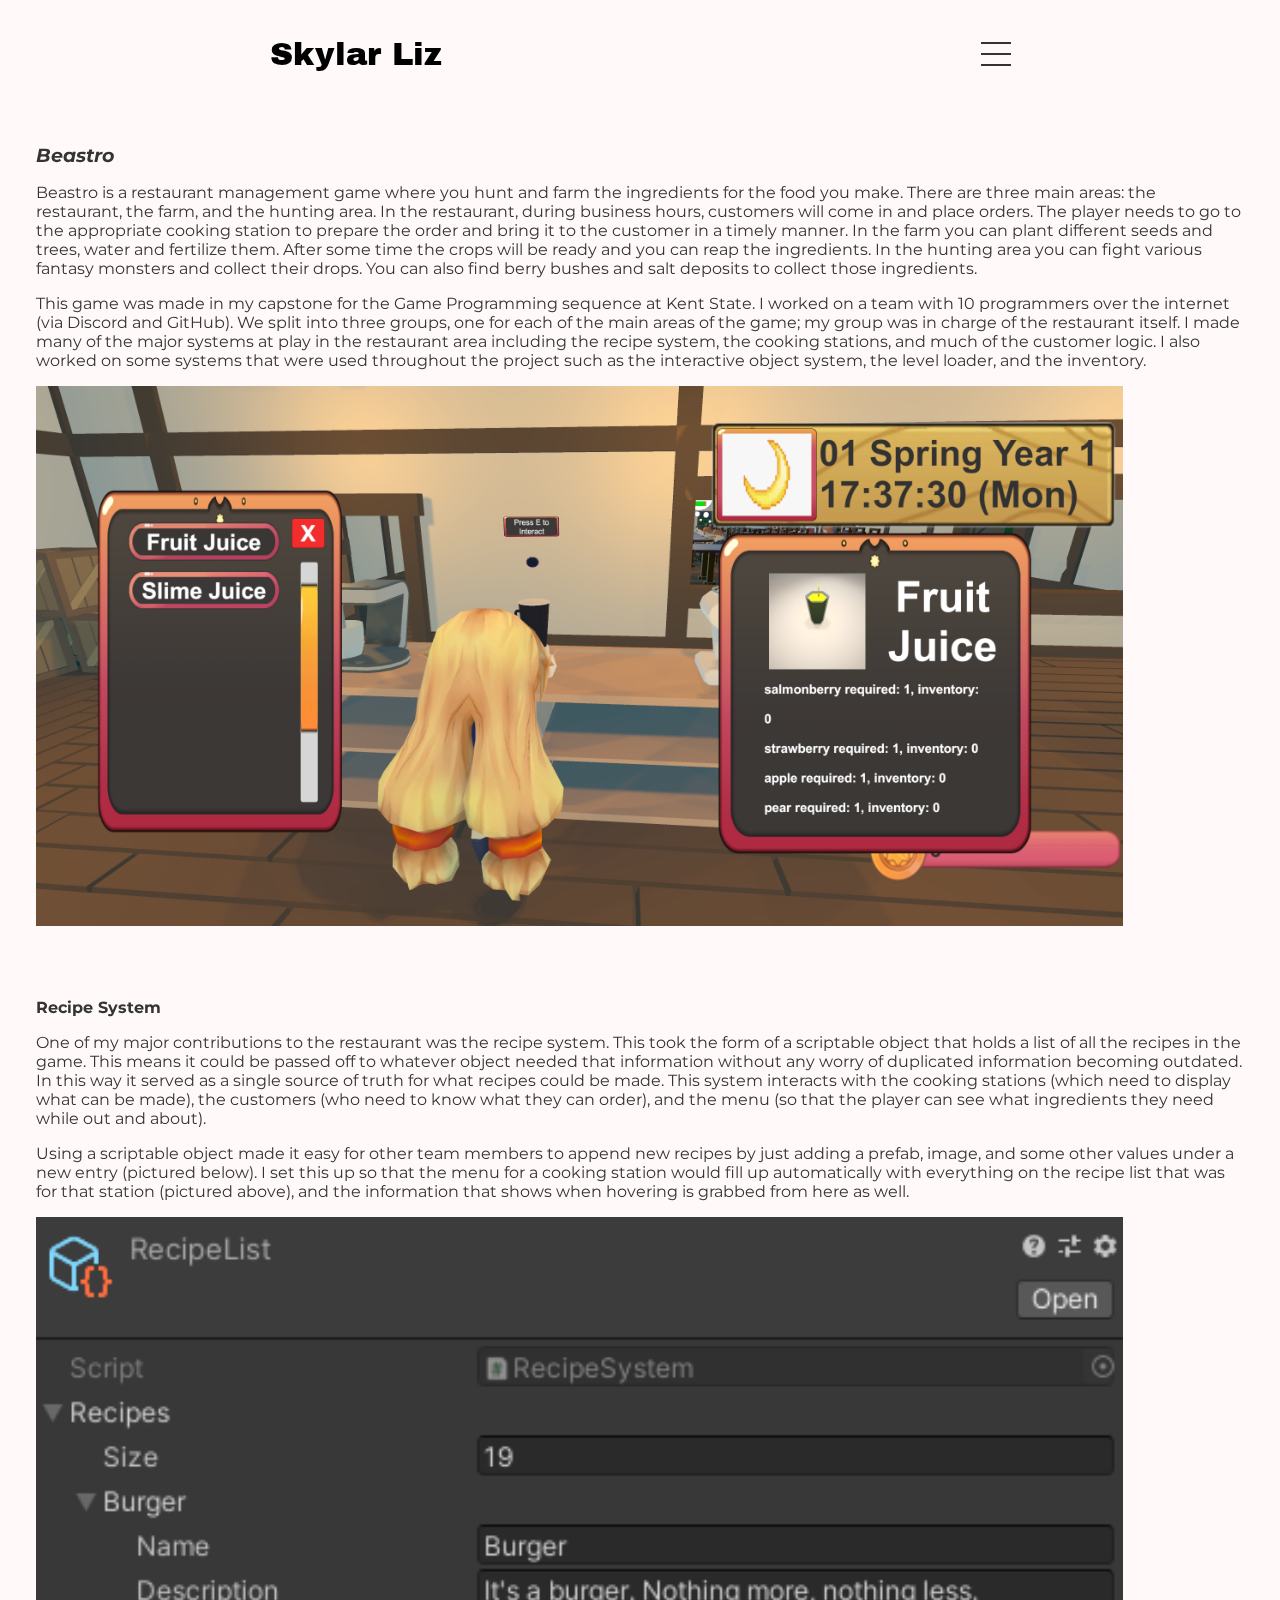
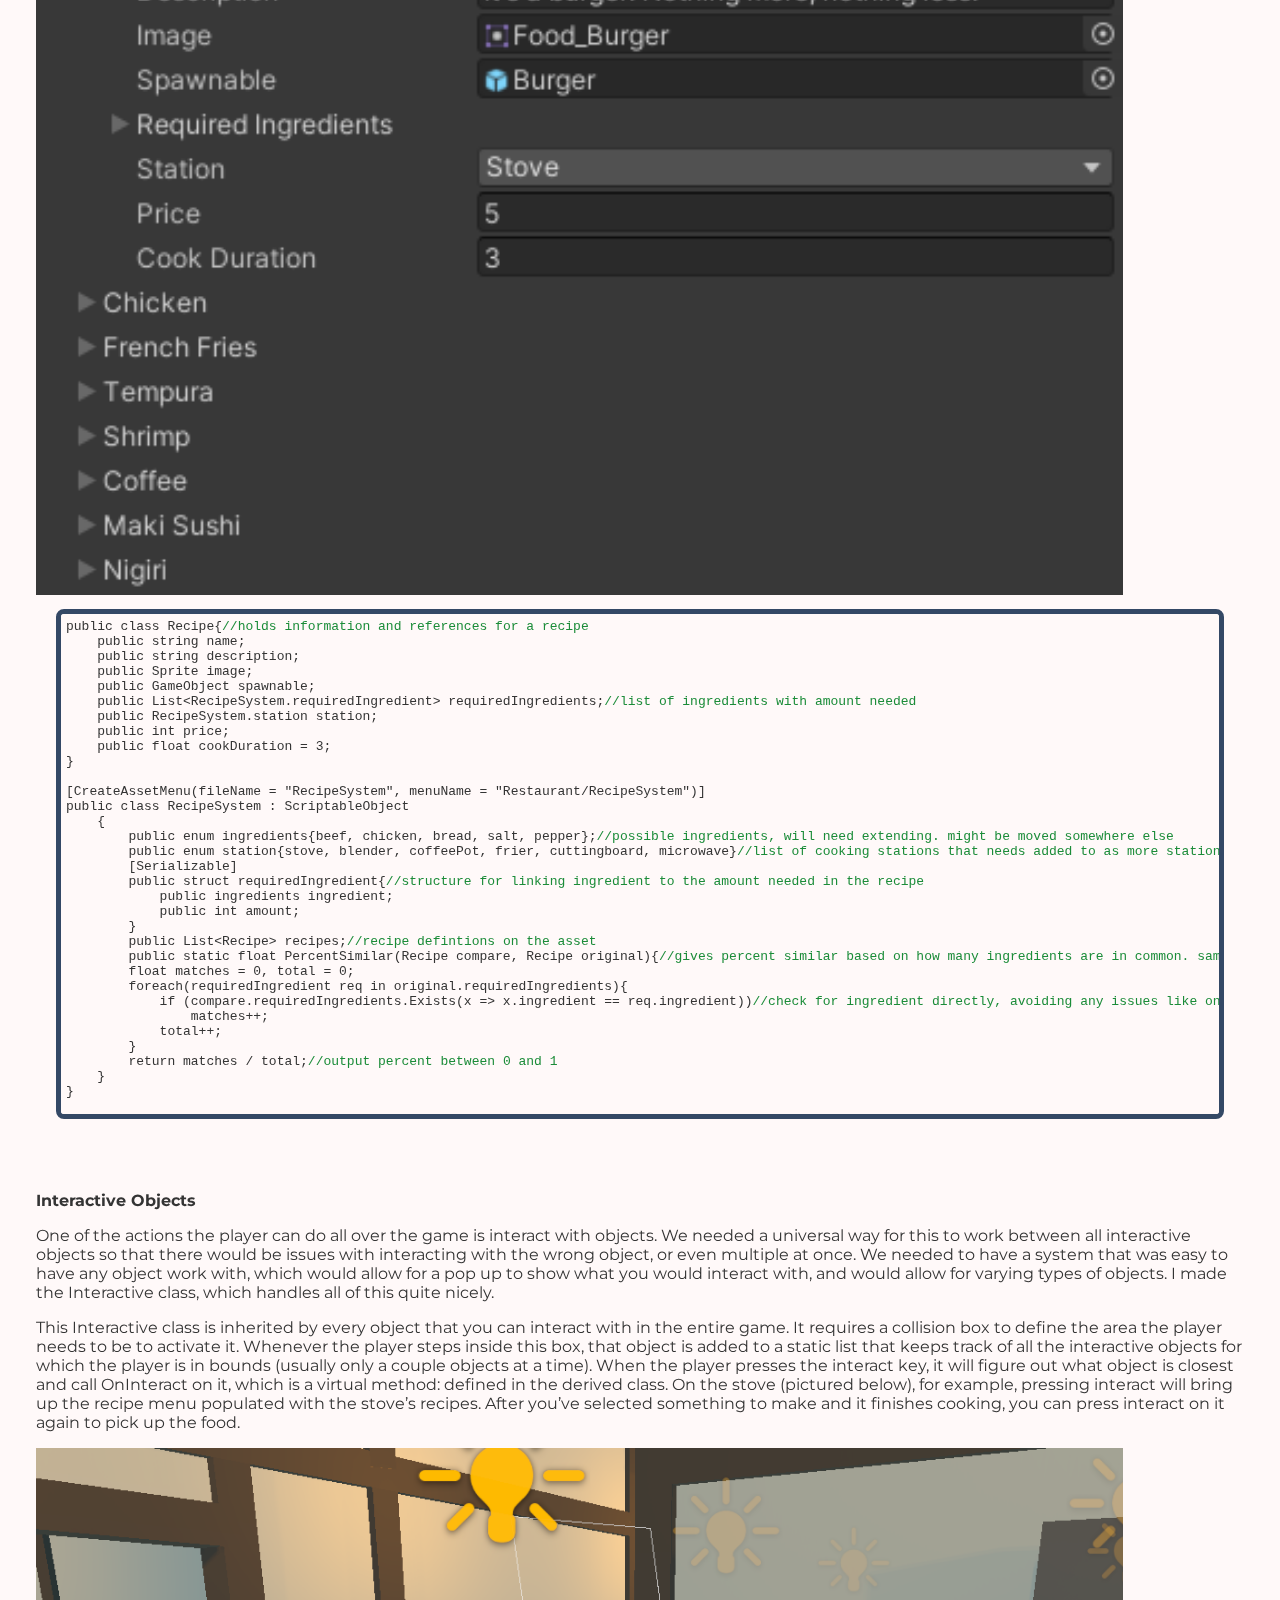
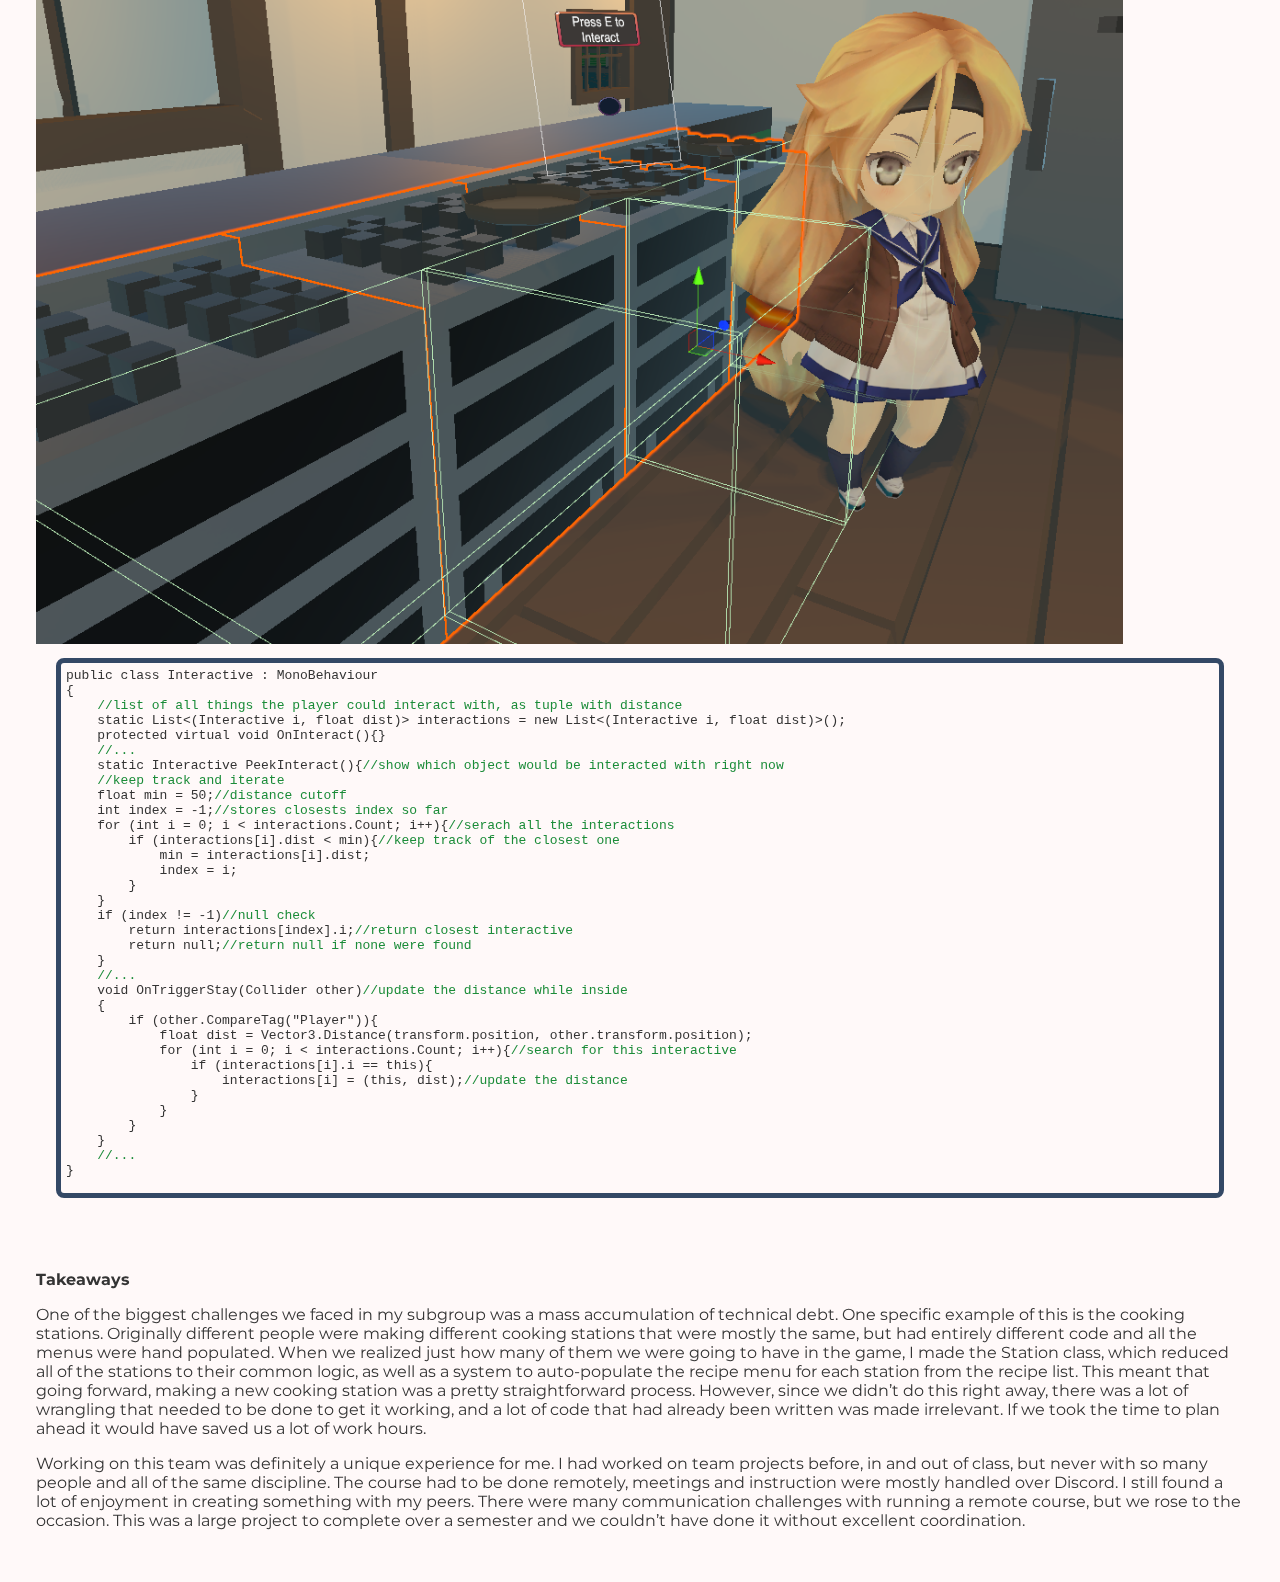
<file: beastro-write-up.html>
<!DOCTYPE html>
<html lang="en">
    <head>
        <meta charset="utf-8">
        <meta http-equiv="X-UA-Compatible" content="IE=edge">
        <meta name="description" content="Game development portfolio of Skylar Elizabeth Beaty">
        <meta name="viewport" content="width=device-width, initial-scale=1">
        <link rel="stylesheet" href="css/style.css">
        <link rel="stylesheet" href="css/media.css">
        <title>Skylar Liz Portfolio - Beastro</title>
    </head>
    <body id="beastro-body">
        <nav id="desktop-nav">
            <div class="name"><a href="index.html">Skylar Liz</a></div>
            <div>
                <ul class="nav-links">
                    <li><a href="index.html#projects">Projects</a></li>
                    <li><a href="index.html#education">Education</a></li>
                    <li><a href="index.html#about">About</a></li>
                    <li><a href="index.html#contact">Contact</a></li>
                </ul>
            </div>
        </nav>
        <nav id="mobile-nav">
            <div class="name"><a href="index.html">Skylar Liz</a></div>
            <div class="mobile-menu">
                <div class="hamburger-icon" onclick="toggleHamburger()">
                    <span></span>
                    <span></span>
                    <span></span>
                </div>
                <div class="mobile-links">
                    <li><a href="index.html#projects" onclick="toggleHamburger()">Projects</a></li>
                    <li><a href="index.html#education" onclick="toggleHamburger()">Education</a></li>
                    <li><a href="index.html#about" onclick="toggleHamburger()">About</a></li>
                    <li><a href="index.html#contact" onclick="toggleHamburger()">Contact</a></li>
                </div>
            </div>
        </nav>
        <section class="section-container">
            <div>
                <h3><em>Beastro</em></h3>
                <p>
                    Beastro is a restaurant management game where you hunt and farm the ingredients for the food you make. 
                    There are three main areas: the restaurant, the farm, and the hunting area. In the restaurant, during business hours, 
                    customers will come in and place orders. The player needs to go to the appropriate cooking station to 
                    prepare the order and bring it to the customer in a timely manner. In the farm you can plant different seeds and trees, 
                    water and fertilize them. After some time the crops will be ready and you can reap the ingredients. In the hunting area you 
                    can fight various fantasy monsters and collect their drops. You can also find berry bushes and salt deposits to collect those ingredients.
                </p>
                <p>
                    This game was made in my capstone for the Game Programming sequence at Kent State. I worked on a team with 10 programmers 
                    over the internet (via Discord and GitHub). We split into three groups, one for each of the main areas of the game; my group 
                    was in charge of the restaurant itself. I made many of the major systems at play in the restaurant area including the 
                    recipe system, the cooking stations, and much of the customer logic. I also worked on some systems that were used throughout 
                    the project such as the interactive object system, the level loader, and the inventory.
                </p>
                <div class="pic-container">
                    <img src="media/BeastroImage1.png" alt="The player at a cooking station">
                </div>
            </div>
        </section>
        <section class="section-container">
            <span>
                <h4>
                    Recipe System
                </h4>
                <p>
                    One of my major contributions to the restaurant was the recipe system. 
                    This took the form of a scriptable object that holds a 
                    list of all the recipes in the game. This means it could be passed off to whatever object needed that information without any 
                    worry of duplicated information becoming outdated. In this way it served as a single source of truth for what recipes could be made. 
                    This system interacts with the cooking stations (which need to display what can be made), the customers (who need to know what they 
                    can order), and the menu (so that the player can see what ingredients they need while out and about).
                </p>
                <p>
                    Using a scriptable object made it easy for other team members to append new recipes by just adding a prefab, image, and some other 
                    values under a new entry (pictured below). I set this up so that the menu for a cooking station would fill up automatically with 
                    everything on the recipe list that was for that station (pictured above), and the information that shows when hovering is grabbed from here as well. 
                </p>
                <img src="media/BeastroImage3.png" class="article-image image-m" alt="an image of the recipe system's input">
                <div class="snippet" style="margin-top: 10px;">
                    <pre><code>public class Recipe{<span class="comment">//holds information and references for a recipe</span>
    public string name;
    public string description;
    public Sprite image;
    public GameObject spawnable;
    public List&lt;RecipeSystem.requiredIngredient&gt; requiredIngredients;<span class="comment">//list of ingredients with amount needed</span>
    public RecipeSystem.station station;
    public int price;
    public float cookDuration = 3;
}

[CreateAssetMenu(fileName = "RecipeSystem", menuName = "Restaurant/RecipeSystem")]
public class RecipeSystem : ScriptableObject
    {
        public enum ingredients{beef, chicken, bread, salt, pepper};<span class="comment">//possible ingredients, will need extending. might be moved somewhere else</span>
        public enum station{stove, blender, coffeePot, frier, cuttingboard, microwave}<span class="comment">//list of cooking stations that needs added to as more stations are made</span>
        [Serializable]
        public struct requiredIngredient{<span class="comment">//structure for linking ingredient to the amount needed in the recipe</span>
            public ingredients ingredient;
            public int amount;
        }
        public List&lt;Recipe&gt; recipes;<span class="comment">//recipe defintions on the asset</span>
        public static float PercentSimilar(Recipe compare, Recipe original){<span class="comment">//gives percent similar based on how many ingredients are in common. same recipe is 100%, no ingredients in common is 0%</span>
        float matches = 0, total = 0;
        foreach(requiredIngredient req in original.requiredIngredients){
            if (compare.requiredIngredients.Exists(x => x.ingredient == req.ingredient))<span class="comment">//check for ingredient directly, avoiding any issues like one needing a different amount of the same item</span> 
                matches++;
            total++;
        }
        return matches / total;<span class="comment">//output percent between 0 and 1</span>
    }
}
                    </code></pre>
                </div>
            </span>
        </section>
        <section class="section-container">
            <span>
                <h4>
                    Interactive Objects
                </h4>
                <p>
                    One of the actions the player can do all over the game is interact with objects. We needed a universal way for this to work between 
                    all interactive objects so that there would be issues with interacting with the wrong object, or even multiple at once. We needed to 
                    have a system that was easy to have any object work with, which would allow for a pop up to show what you would interact with, and would 
                    allow for varying types of objects. I made the Interactive class, which handles all of this quite nicely.
                </p>
                <p>
                    This Interactive class 
                    is inherited by every object that you can interact with in the entire game. It requires a collision box 
                    to define the area the player needs to be to activate it. Whenever the player steps inside this box, that object is 
                    added to a static list that keeps track of all the interactive objects for which the player is in bounds (usually 
                    only a couple objects at a time). When the player presses the interact key, it will figure out what object is closest and call 
                    OnInteract on it, which is a virtual method: defined in the derived class. On the stove (pictured below), for example, pressing 
                    interact will bring up the recipe menu populated with the stove’s recipes. After you’ve selected something to make and it finishes 
                    cooking, you can press interact on it again to pick up the food.
                </p>
                <img src="media/BeastroImage4.png" class="article-image image-l" alt="the stoves with collision boxes in front of them">
                <div class="snippet" style="margin-top: 10px;">
                    <pre><code>public class Interactive : MonoBehaviour
{
    <span class="comment">//list of all things the player could interact with, as tuple with distance</span>
    static List&lt;(Interactive i, float dist)> interactions = new List&lt;(Interactive i, float dist)>(); 
    protected virtual void OnInteract(){}
    <span class="comment">//...</span>
    static Interactive PeekInteract(){<span class="comment">//show which object would be interacted with right now</span>
    <span class="comment">//keep track and iterate</span>
    float min = 50;<span class="comment">//distance cutoff</span>
    int index = -1;<span class="comment">//stores closests index so far</span>
    for (int i = 0; i &lt; interactions.Count; i++){<span class="comment">//serach all the interactions</span>
        if (interactions[i].dist &lt; min){<span class="comment">//keep track of the closest one</span>
            min = interactions[i].dist;
            index = i;
        }
    }
    if (index != -1)<span class="comment">//null check</span>
        return interactions[index].i;<span class="comment">//return closest interactive</span>
        return null;<span class="comment">//return null if none were found</span>
    }
    <span class="comment">//...</span>
    void OnTriggerStay(Collider other)<span class="comment">//update the distance while inside</span>
    {
        if (other.CompareTag("Player")){
            float dist = Vector3.Distance(transform.position, other.transform.position);
            for (int i = 0; i &lt; interactions.Count; i++){<span class="comment">//search for this interactive</span>
                if (interactions[i].i == this){
                    interactions[i] = (this, dist);<span class="comment">//update the distance</span>
                }
            }
        }
    }
    <span class="comment">//...</span>
}
                    </code></pre>
                </div>
            </span>
        </section>
        <section class="section-container">
            <span>
                <!-- <img onclick="loadGIF(this)" id="images/NuclearProcGenGIF.gif" class="project-image project-image-right" src="images/NuclearProcGIFThumb.png" alt="Procedural Generation GIF"> -->
                <h4>
                    Takeaways
                </h4>
                <p>
                    One of the biggest challenges we faced in my subgroup was a mass accumulation of technical debt. One specific example of 
                    this is the cooking stations. Originally different people were making different cooking stations that were mostly the same, 
                    but had entirely different code and all the menus were hand populated. When we realized just how many of them we were going 
                    to have in the game, I made the Station class, which reduced all of the stations to their common logic, as well as a system 
                    to auto-populate the recipe menu for each station from the recipe list. This meant that going forward, making a new cooking 
                    station was a pretty straightforward process. However, since we didn’t do this right away, there was a lot of wrangling 
                    that needed to be done to get it working, and a lot of code that had already been written was made irrelevant. If we took 
                    the time to plan ahead it would have saved us a lot of work hours.
                </p>
                <p>
                    Working on this team was definitely a unique experience for me. I had worked on team projects before, in and out of class, 
                    but never with so many people and all of the same discipline. The course had to be done remotely, meetings and instruction 
                    were mostly handled over Discord. I still found a lot of enjoyment in creating something with my peers. There were many 
                    communication challenges with running a remote course, but we rose to the occasion. This was a large project to complete 
                    over a semester and we couldn’t have done it without excellent coordination. 
                </p>
            </span>
        </section>
    </body>
</html>
</file>
<file: css/style.css>
@import url('https://fonts.googleapis.com/css2?family=Archivo+Black&family=Montserrat:ital@0;1&display=swap');

:root{
    --black: #343434;
    --white: #fff9f9;
    --light-grey: #F7EEEE;
    --grey: #949191;
    --blue-hyper: #d0f5f7;
    --transparent: rgba(0, 0, 0, 0);
    --light-btn: #344966;
    --dark-btn: #7F96FF;
    --comment: #1b8c39;
}

html{
    height: 100%;
}

*{
    margin:0;
    padding:0;
    border: 0;
    background-color: var(--white);
    color: var(--black);
}

body{
    font-family: 'Montserrat', sans-serif;
    min-width: 100vw;
    /* position: fixed; */
    overflow-x: hidden;
}

html{
    scroll-behavior: smooth;
}

a, .btn{
    transition: all 300ms ease;
    background: none;
}

/* #region Nav Desktop */
nav, .nav-links{
    display: flex;
}

nav{
    justify-content: space-around;
    align-items: center;
    height: 12vh;
}

.name{
    font-family: 'Archivo Black', sans-serif;
    font-size: 2rem;
}

.name:hover{
    cursor: default;
}

.nav-links{
    font-size: 1.5rem;
    gap: 2rem;
    list-style: none;
}

a{
    color: black;
    text-decoration: none;
    text-decoration-color: var(--blue-hyper);
}

a:hover{
    color: var(--grey);
    text-decoration: underline;
    text-decoration-color: var(--blue-hyper);
}
/* #endregion */
/* #region Nav Mobile */
#mobile-nav{
    display: none;
    width: 100vw;
    border: 0;
    padding: 0;
    margin: 0;
}

.mobile-menu{
    position: relative;
    display: inline-block;
}

.mobile-links{
    position: absolute;
    top: 100%;
    right: 0;
    overflow: hidden;
    width: fit-content;
    max-height: 0;
    background-color: var(--white);
    transition: all 300ms ease-in-out;
}

.mobile-links a{
    display: block;
    padding: 10px 0;
    text-align: right;
    font-size: 1.5rem;
    color: var(--black);
    text-decoration: none;
    transition: all 300ms ease-in-out;
}

.mobile-links li{
    list-style: none;
}

.mobile-links.open{
    max-height: 300px;
}

/* Hamburger Icon */
.hamburger-icon{
    display: flex;
    flex-direction: column;
    justify-content: space-between;
    height: 24px;
    width: 30px;
    cursor: pointer;
}

.hamburger-icon span{
    width: 100%;
    height: 2px;
    background-color: var(--black);
    transition: all 200ms ease-in-out;
}

.hamburger-icon span:first-child{
    transform: none;
}

.hamburger-icon span:first-child{
    opacity: 1;
}

.hamburger-icon span:first-child{
    transform: none;
}

.hamburger-icon.open span:first-child {
    transform: rotate(45deg) translate(10px, 5px);
}

.hamburger-icon.open span:nth-child(2) {
    opacity: 0;
}

.hamburger-icon.open span:last-child {
    transform: rotate(-45deg) translate(10px, -5px);
}
/* #endregion */
/* #region Sections */
section{
    padding: 4vh;
    /* height: 100vh; */
    margin: 0 10rem;
    box-sizing: border-box;
    min-height: fit-content;
}

.section-container{
    display: flex;
}
/* Hero */
#hero{
    display: flex;
    justify-content: center;
    gap: 5rem;
    height: 88vh;
}

#hero .pic-container{
    display: flex;
    height: 700px;
    width: 700px;
    margin: auto 0;
}

.hero-text{
    align-self: center;
    text-align: center;
}

.hero-text p{
    font-weight: 600;
}

.section-p1{
    text-align: center;
}

.section-p2{
    font-size: 1.75rem;
    margin-bottom: 1rem;
}

.section-h1{
    font-family: 'Archivo Black', sans-serif;
    font-size: 3rem;
    text-align: center;
}

#social-container{
    display: flex;
    justify-content: center;
    margin-top: 1rem;
    gap: 1rem;
}

.icon{
    cursor: pointer;
    height: 2rem;
}

.btn-container{
    background: none;
    display: flex;
    justify-content: center;
    gap: 1rem;
}

.btn{
    font-weight: 600;
    transition: all 300ms ease;
    padding: 1rem;
    width: 8rem;
    border-radius: 2rem;
}

.btn-color-1, .btn-color-2{
    border: var(--light-btn) 0.1rem solid;
}

.btn-color-1:hover, .btn-color-2:hover{
    cursor: pointer;
}

.btn-color-1, .btn-color-2:hover{
    background-color: var(--light-btn);
    color: var(--white);
}

.btn-color-1:hover{
    background: var(--dark-btn);
    border: var(--dark-btn) 0.1rem solid;
}

.btn-color-2{
    background: none;
}

.btn-color-2:hover{
    border: var(--white) 0.1rem solid;
}

.btn-container{
    gap: 1rem;
}

/* Projects */
#projects {
    height: 1600px;
}

#projects .section-h1{
    margin-bottom: 2rem;
}

#projects .section-container{
    justify-content: center;
}

#projects .pic-container{
    display: flex;
    height: 350px;
    width: 350px;
    margin: auto 0;
}

#projects .pic-container img{
    border-radius: 15% 4%;
}

#projects .text-container{
    max-width: 30vw;
    padding: 1rem;
    align-self: center;
    text-align: center;
}

.details-container{
    background: none;
    height: 375px;
    width: 275px;
    border: solid var(--light-grey) 3px;
    border-radius: 5%;
    text-align: center;
    justify-items: center;
    padding: 2rem;
    margin: 2rem;
}

.details-container .btn-container{
    width: 275px;
}

.project-thumb{
    background: none;
    width:100%;
    justify-content: center;
}

.project-thumb img{
    width: 80%;
    border-radius: 5%;
}

.gif-swap{
    display: none;
}

.details-container:hover{
    background-color: var(--light-grey);
}

.details-container:hover .gif-swap{
    display: unset;
}

.details-container:hover .still-swap{
    display: none;
}

.project-text{
    background: none;
    text-align: center;
    align-self: center;
    padding: 0.5rem;
}

.project-name{
    background: none;
    font-size: 1.2rem;
}

.project-text p{
    background: none;
    font-size: 0.9rem;
}

/* .preload{
    display: none;
}

.preload.loaded{
    display: unset;
}

.preload-still.loaded{
    display: none;
} */

/* Education */

#education .section-h1{
    margin-bottom: 2rem;
}

#education .section-container{
    display: flex;
    justify-content: center;
    gap: 5rem;
}

#education .pic-container img{
    border-radius: 50%;
    width: 500px;
    height: 500px;
    object-fit: cover;
}

.section-text{
    width: 40%;
    align-self: center;
    text-align: center;
}

.section-text h1{
    font-family: 'Archivo Black', sans-serif;
    font-size: 2rem;
    padding: 1rem, 0, 0.5rem, 0;
}
.section-text p{
    padding: 0.5rem;
}

/* About */

#about .section-h1{
    margin-bottom: 2rem;
}

#about .section-container{
    display: flex;
    justify-content: center;
    gap: 3rem;
}

#about .pic-container img{
    border-radius: 5%;
    width: 300px;
    object-fit: cover;
}

#about .section-text{
    width: 30%;
}

#about .section-text p{
    font-size: 1.1rem;
}

#about .pic-container .museum-goers-pic{
    width: 500px;
}

/* CONTACT */

#contact{
    height: 500px;
}

#contact .section-container{
    justify-content: center;
    margin: 7.5rem auto;
}

.contact-border{
    border-radius: 2rem;
    border: var(--black) 0.1rem solid;
    border-color: var(--black);
    margin: 2rem, auto;
    padding: 0.5rem;
}

.contact-container{
    display: flex;
    align-items: center;
    justify-content: center;
    gap: 0.7rem;
    margin: 1rem;
}

.mail-icon{
    height: 1.8rem;
}

.contact-container p{
    font-size: 1.7rem;
}
/* #endregion */

/* #region write ups */

#beastro-body .section-container{
    display: block;
    align-self: center;
    align-items: center;
    justify-content: center;
    width: 70%;
}

#beastro-body p{
    margin: 1rem 0;
}

#beastro-body img{
    width: 70%;
}

.snippet{
    color: var(--black);
    background-color: var(--white);
    padding: 5px 1px 0px 5px;
    border: 5px solid var(--light-btn);
    border-radius: 8px;
    width: 80%;
    overflow: auto;
}

.comment{
    color: var(--comment);
}

#phase-drift-body .section-container{
    display: block;
    align-self: center;
    align-items: center;
    justify-content: center;
    width: 70%;
}

#phase-drift-body p{
    margin: 1rem 0;
}

#phase-drift-body img{
    width: 50%;
}

#phase-drift-body li{
    margin: 0 1.5rem;
}

#phase-drift-body iframe{
    padding: 0.5rem 0;
}

/* #endregion */
</file>
<file: css/media.css>
@media screen and (max-width: 1700px){
    #about .section-container{
        display: grid;
    }
    #about .section-text{
        width: 90%;
        justify-self: center;
    }
    #about .pic-container{
        justify-self: center;
    }
    .section-h1{
        width: 100%;
        max-width: 100%;
        margin-bottom: 0;
    }
    #projects{
        width: 100vw;
        margin: 0;
    }
}
@media screen and (max-width: 1300px){
    #desktop-nav{
        display: none;
    }
    #mobile-nav{
        display: flex;
    }
    .section-text, .section-text, .pic-container, .details-container, .section-container, #hero, #education .section-container, #about .section-container{
        display: grid;
        /* flex: none; */
    }
    #hero{
        min-height: 1200px;
        gap: 4rem;
    }
    #projects .text-container, .snippet{
        max-width: 90vw;
        width: 90vw;
    }
    .details-container{
        width: 450px;
        height: 500px;
    }
    #projects .pic-container, #education .pic-container, #about .pic-container, #phase-drift-body img, .snippet, .section-text{
        justify-self: center;
    }
    #projects {
        height: 4000px;
    }
    .section-text, #about .section-text, #phase-drift-body img, #beastro-body img{
        width: 90%;
    }
    #body, #phase-drift-body .section-container, #beastro-body .section-container{
        width: 100vw;
        margin: 0;
    }
    #phase-drift-body iframe{
        width: 90vw;
    }
}
@media screen and (max-width:650px){
    #hero, #education, #about, #contact{
        margin: 0;
        padding: 0.2rem;
    }
    #hero{
        gap: 0.2rem;
        min-height: 600px;
        height: 800px;
        justify-content: center;
        align-items: center;
    }
    #hero .pic-container{
        width: 90vw;
        height: 90vw;
    }
    #projects {
        height: 4200px;
    }
    #education{
        height: 1200px;
    }
    #about{
        height: 1900px;
    }
}
</file>
